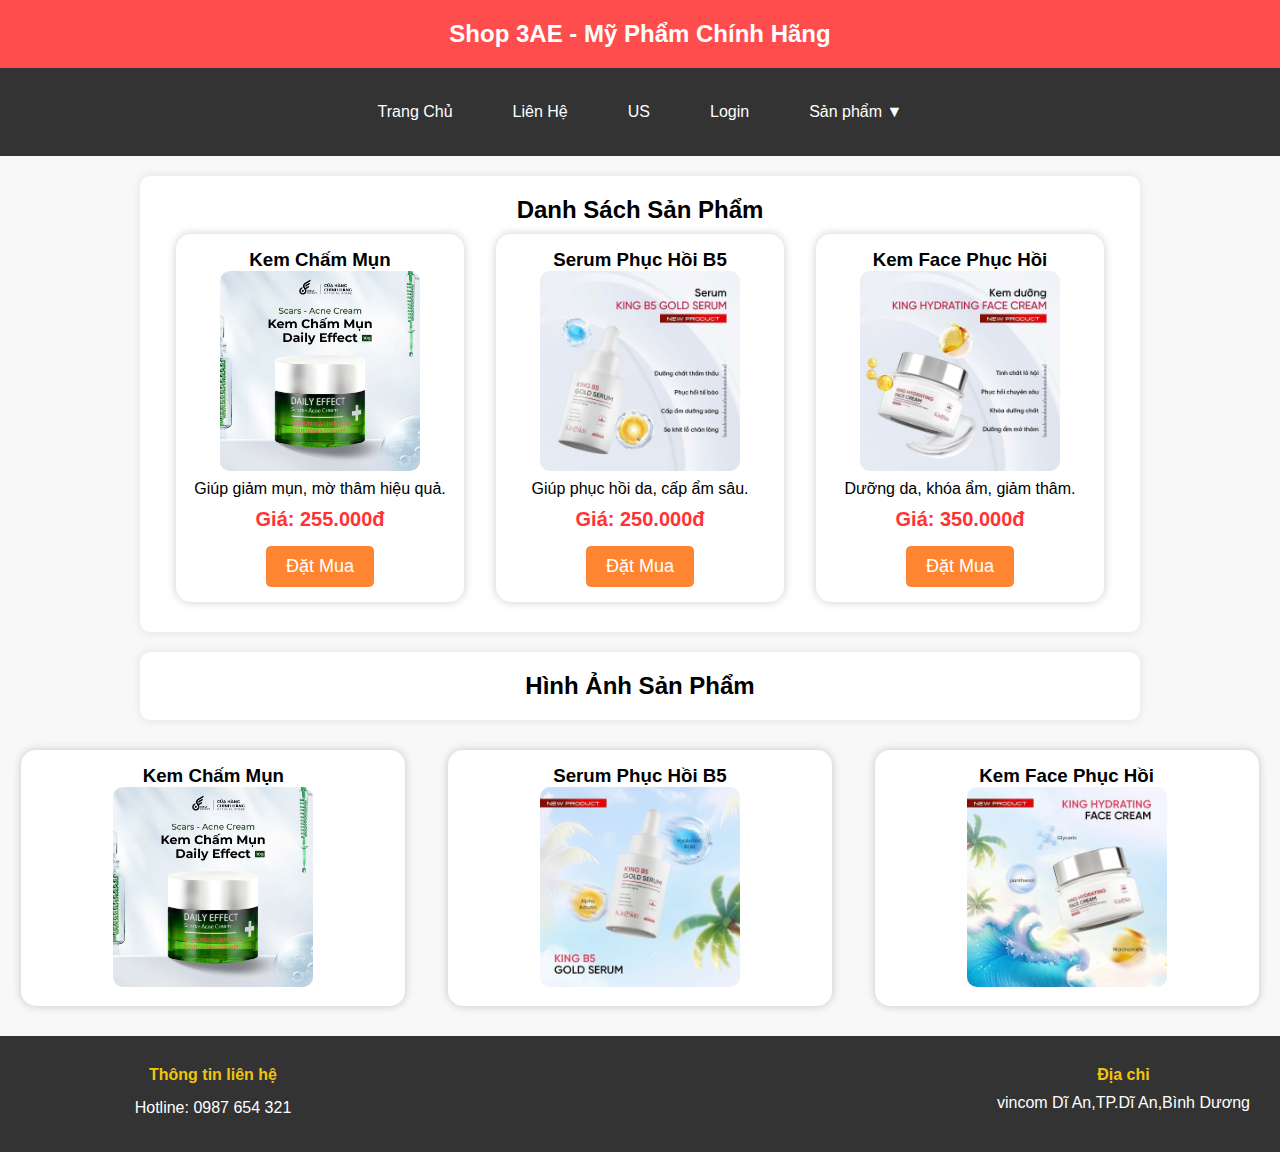
<file: index.html>
<!DOCTYPE html>
<html lang="vi">
<head>
    <meta charset="UTF-8">
    <meta name="viewport" content="width=device-width, initial-scale=1.0">
    <title>Shop 3AE - Mỹ Phẩm Chính Hãng</title>
    <link rel="stylesheet" href="style.css"> 
</head>
<body>

    <!-- Header -->
    <header>Shop 3AE - Mỹ Phẩm Chính Hãng</header>
    <nav>
    <ul>
            <li><a href="index.html">Trang Chủ</a></li>
            <li><a href="contact.html">Liên Hệ</a></li>
            <li><a href="about.html">US</a></li>
            <li id="user-info">
                <a href="login.html" id="login-link">Login</a>
            </li>
        <li class="dropdown">
            <a href="#" id="sanphamLink">Sản phẩm ▼</a> <!-- Click vào sẽ mở trang -->
        <ul class="dropdown-content">
            <li><a href="#"data-link="kem-phuc-hoi.html">Kem Phục Hồi</a></li>
            <li><a href="#"data-link="serum-b5.html">Serum B5</a></li>
            <li><a href="#"data-link="cham-mun.html">Chấm mụn</a></li>
        </ul>
        </li>
    </ul>
    </nav>   
   


    <style>
        /* Thanh nav */
        nav {
            display: flex;
            justify-content: center; /* Căn giữa */
            align-items: center;
            gap: 20px;
            background-color: #333;
            padding: 10px;
        }
    
        /* Link trong menu */
        nav a {
            color: white;
            text-decoration: none;
            padding: 10px 15px;
            display: block;
        }
    
        /* Dropdown */
        .dropdown {
            position: relative;
        }
    
        /* Nội dung dropdown (ẩn ban đầu) */
        .dropdown-content {
            display: none;
            position: absolute;
            background-color: white;
            min-width: 150px;
            box-shadow: 0px 4px 8px rgba(0, 0, 0, 0.2);
            top: 100%;
            left: 0;
        }
    
        /* Link trong dropdown */
        .dropdown-content a {
            color: black;
            padding: 10px;
            display: block;
        }
    
        /* Hiện dropdown khi hover */
        .dropdown:hover .dropdown-content {
            display: block;
        }
    
        /* Hiệu ứng hover */
        nav a:hover, .dropdown-content a:hover {
            background-color: #575757;
            color: white;
        }
    </style>
   

    <div class="container">
        <h2>Danh Sách Sản Phẩm</h2>
        <div class="product-list">
            <div class="product">
                <h3>Kem Chấm Mụn</h3>
                <img src="images/z6321935845015_a6a016997dbb2db35378455ff9b80a34.jpg" alt="Kem Chấm Mụn">
                <p>Giúp giảm mụn, mờ thâm hiệu quả.</p>
                <p class="price">Giá: 255.000đ</p>
                <button class="order-btn" onclick="order('Kem Chấm Mụn')">Đặt Mua</button>
            </div>

            <div class="product">
                <h3>Serum Phục Hồi B5</h3>
                <img src="images/serum_b5/b5_1.jpg" alt="Serum B5">
                <p>Giúp phục hồi da, cấp ẩm sâu.</p>
                <p class="price">Giá: 250.000đ</p>
                <button class="order-btn" onclick="order('Serum Phục Hồi B5')">Đặt Mua</button>
            </div>

            <div class="product">
                <h3>Kem Face Phục Hồi</h3>
                <img src="images/kem_face/face_1.jpg" alt="Kem Face Phục Hồi">
                <p>Dưỡng da, khóa ẩm, giảm thâm.</p>
                <p class="price">Giá: 350.000đ</p>
                <button class="order-btn" onclick="order('Kem Face Phục Hồi')">Đặt Mua</button>
            </div>
        </div>
    </div>

    <!-- Danh sách hình ảnh -->
    <div class="container">
        <h2>Hình Ảnh Sản Phẩm</h2>
        
    </div>
<section>
    
    <div class="product-list">
        <div class="product">
            <h3>Kem Chấm Mụn</h3>
            <img src="images/z6321935845015_a6a016997dbb2db35378455ff9b80a34.jpg" alt="Kem Chấm Mụn" onclick="showProductImages('acne')">   
        </div>

        <div class="product">
            <h3>Serum Phục Hồi B5</h3>
            <img src="images/serum_b5/b5_2.jpg" alt="Serum B5" onclick="showProductImages('serum')">
        </div>

        <div class="product">
            <h3>Kem Face Phục Hồi</h3>
            <img src="images/kem_face/face_2.jpg" alt="Kem Face Phục Hồi"  onclick="showProductImages('face')">           
        </div>
    </div>

<!-- Hiển thị ảnh chi tiết -->
<section id="product-images" class="hidden">
    <h2>Chi Tiết Sản Phẩm</h2>
    <div id="image-container"></div>
</section>

    <!-- Footer -->
    <footer>
         <div id="footer">
            <div class="a1">
              <h4>Thông tin liên hệ</h4>
              <p>Hotline: 0987 654 321</p>
            </div>
            <div class="a2">
              <h4>Địa chỉ</h4>
              <p>vincom Dĩ An,TP.Dĩ An,Bình Dương</p>
            </div>
          </div>
    </footer>
    <script src="script.js"></script>
    
   
</body>
</html>
</file>
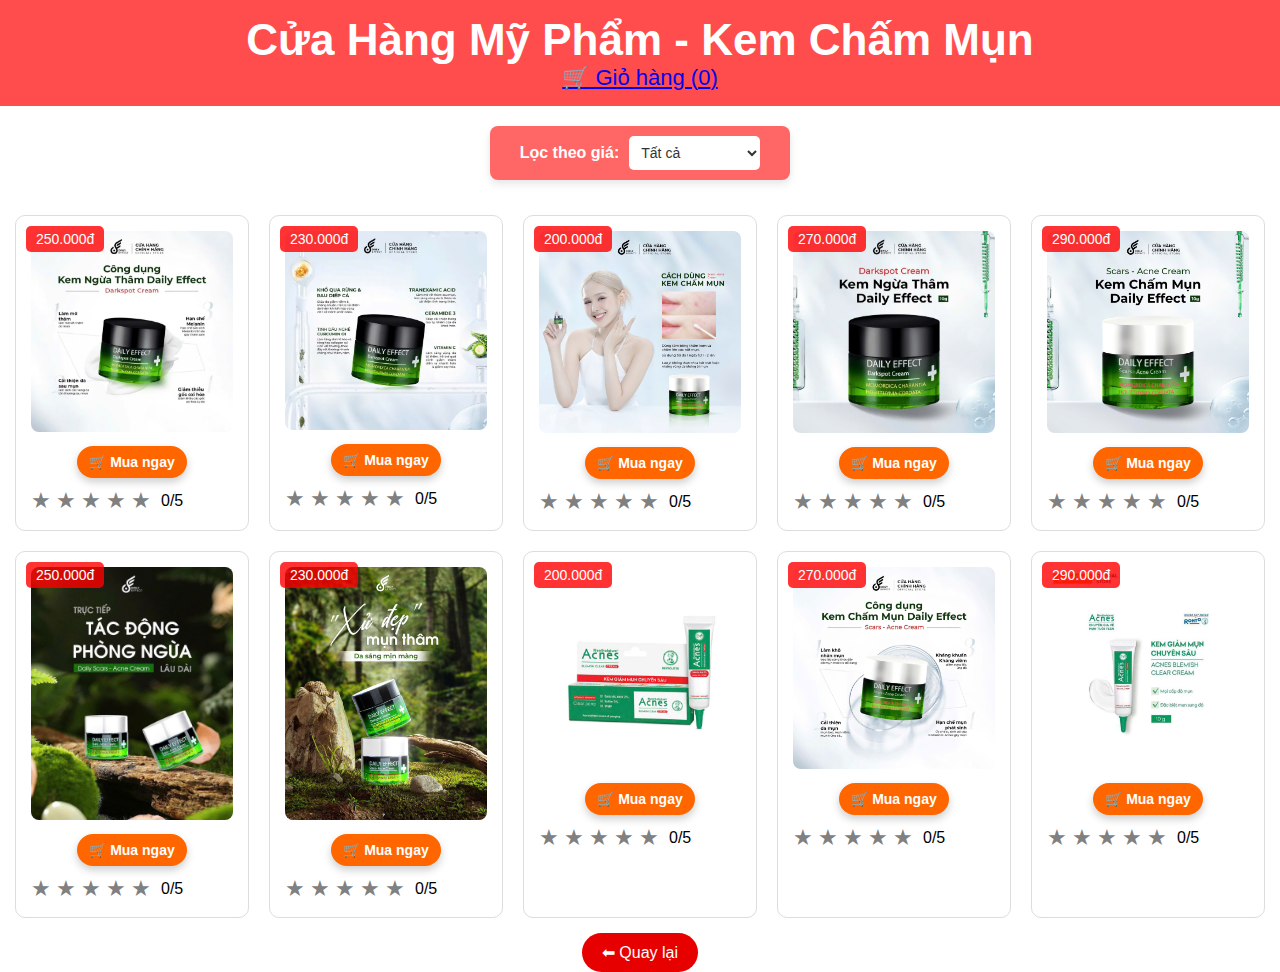
<file: cham-mun.html>
<!DOCTYPE html>
<html lang="vi">
<head>
    <meta charset="UTF-8">
    <meta name="viewport" content="width=device-width, initial-scale=1.0">
    <title>Shop Mỹ Phẩm</title>
    <link rel="stylesheet" href="style1.css">
</head>
<body>

    <!-- Header -->
    <header>
        <h1>Cửa Hàng Mỹ Phẩm - Kem Chấm Mụn</h1>
        <a href="checkout.html">
            🛒 Giỏ hàng (<span id="cart-count">0</span>)
        </a>
    </header>
     <!-- Bộ lọc giá -->
     <div class="filter-container">
        <label for="priceFilter">Lọc theo giá:</label>
        <select id="priceFilter">
            <option value="all">Tất cả</option>
            <option value="200000">Dưới 200.000đ</option>
            <option value="250000">Dưới 250.000đ</option>
            <option value="300000">Dưới 300.000đ</option>
        </select>
    </div>

     <!-- Danh sách sản phẩm -->
     <div class="image-grid">
        <div class="image-container" data-price="250000">
            <img src="images/cham_mun/mun_1.jpg" alt="B5 1">
            <div class="price-overlay">250.000đ</div>
            <button class="buy-now" onclick="showThankYou(250000)">🛒 Mua ngay</button>
            <div class="rating" data-product-id="B5-7">
                <span class="star" data-value="1">★</span>
                <span class="star" data-value="2">★</span>
                <span class="star" data-value="3">★</span>
                <span class="star" data-value="4">★</span>
                <span class="star" data-value="5">★</span>
                <span class="rating-text">0/5</span>
            </div>
        </div>
        
        
        <div class="image-container" data-price="230000">
            <img src="images/cham_mun/mun_2.jpg" alt="B5 2">
            <div class="price-overlay">230.000đ</div>
            <button class="buy-now" onclick="showThankYou(230000)">🛒 Mua ngay</button>
            <div class="rating" data-product-id="B5-7">
                <span class="star" data-value="1">★</span>
                <span class="star" data-value="2">★</span>
                <span class="star" data-value="3">★</span>
                <span class="star" data-value="4">★</span>
                <span class="star" data-value="5">★</span>
                <span class="rating-text">0/5</span>
            </div>
        </div>

        <div class="image-container" data-price="200000">
            <img src="images/cham_mun/mun_3.jpg" alt="B5 3">
            <div class="price-overlay">200.000đ</div>
            <button class="buy-now" onclick="showThankYou(200000)">🛒 Mua ngay</button>
            <div class="rating" data-product-id="B5-7">
                <span class="star" data-value="1">★</span>
                <span class="star" data-value="2">★</span>
                <span class="star" data-value="3">★</span>
                <span class="star" data-value="4">★</span>
                <span class="star" data-value="5">★</span>
                <span class="rating-text">0/5</span>
            </div>
        </div>

        <div class="image-container" data-price="270000">
            <img src="images/cham_mun/mun_4.jpg" alt="B5 4">
            <div class="price-overlay">270.000đ</div>
            <button class="buy-now" onclick="showThankYou(270000)">🛒 Mua ngay</button>
            <div class="rating" data-product-id="B5-7">
                <span class="star" data-value="1">★</span>
                <span class="star" data-value="2">★</span>
                <span class="star" data-value="3">★</span>
                <span class="star" data-value="4">★</span>
                <span class="star" data-value="5">★</span>
                <span class="rating-text">0/5</span>
            </div>
        </div>

        <div class="image-container" data-price="290000">
            <img src="images/cham_mun/mun_5.jpg" alt="B5 5">
            <div class="price-overlay">290.000đ</div>
            <button class="buy-now" onclick="showThankYou(290000)">🛒 Mua ngay</button>
            <div class="rating" data-product-id="B5-7">
                <span class="star" data-value="1">★</span>
                <span class="star" data-value="2">★</span>
                <span class="star" data-value="3">★</span>
                <span class="star" data-value="4">★</span>
                <span class="star" data-value="5">★</span>
                <span class="rating-text">0/5</span>
            </div>
        </div>
        <div class="image-container" data-price="250000">
            <img src="images/cham_mun/mun_6.jpg" alt="B5 6">
            <div class="price-overlay">250.000đ</div>
            <button class="buy-now"  onclick="showThankYou(250000)">🛒 Mua ngay</button>
            <div class="rating" data-product-id="B5-7">
                <span class="star" data-value="1">★</span>
                <span class="star" data-value="2">★</span>
                <span class="star" data-value="3">★</span>
                <span class="star" data-value="4">★</span>
                <span class="star" data-value="5">★</span>
                <span class="rating-text">0/5</span>
            </div>
        </div>

        <div class="image-container" data-price="230000">
            <img src="images/cham_mun/mun_9.jpg" alt="B5 7">
            <div class="price-overlay">230.000đ</div>
            <button class="buy-now"  onclick="showThankYou(230000)">🛒 Mua ngay</button>
            <div class="rating" data-product-id="B5-7">
                <span class="star" data-value="1">★</span>
                <span class="star" data-value="2">★</span>
                <span class="star" data-value="3">★</span>
                <span class="star" data-value="4">★</span>
                <span class="star" data-value="5">★</span>
                <span class="rating-text">0/5</span>
            </div>
        </div>

        <div class="image-container" data-price="200000">
            <img src="images/cham_mun/mun_11.jpg" alt="B5 8">
            <div class="price-overlay">200.000đ</div>
            <button class="buy-now"  onclick="showThankYou(200000)">🛒 Mua ngay</button>
            <div class="rating" data-product-id="B5-7">
                <span class="star" data-value="1">★</span>
                <span class="star" data-value="2">★</span>
                <span class="star" data-value="3">★</span>
                <span class="star" data-value="4">★</span>
                <span class="star" data-value="5">★</span>
                <span class="rating-text">0/5</span>
            </div>
        </div>

        <div class="image-container" data-price="270000">
            <img src="images/cham_mun/mun_8.jpg" alt="B5 9">
            <div class="price-overlay">270.000đ</div>
            <button class="buy-now"  onclick="showThankYou(270000)">🛒 Mua ngay</button>
            <div class="rating" data-product-id="B5-7">
                <span class="star" data-value="1">★</span>
                <span class="star" data-value="2">★</span>
                <span class="star" data-value="3">★</span>
                <span class="star" data-value="4">★</span>
                <span class="star" data-value="5">★</span>
                <span class="rating-text">0/5</span>
            </div>
        </div>

        <div class="image-container" data-price="290000">
            <img src="images/cham_mun/mun_12.jpg" alt="B5 10">
            <div class="price-overlay">290.000đ</div>
            <button class="buy-now"  onclick="showThankYou(290000)">🛒 Mua ngay</button>
            <div class="rating" data-product-id="B5-7">
                <span class="star" data-value="1">★</span>
                <span class="star" data-value="2">★</span>
                <span class="star" data-value="3">★</span>
                <span class="star" data-value="4">★</span>
                <span class="star" data-value="5">★</span>
                <span class="rating-text">0/5</span>
            </div>
        </div>
    </div>
<!-- Nút Quay Lại -->
    <div><button id="backButton">⬅ Quay lại</button>
    </section>
    </div>

    <script src="script1.js"></script>
</body>
</html>
</file>
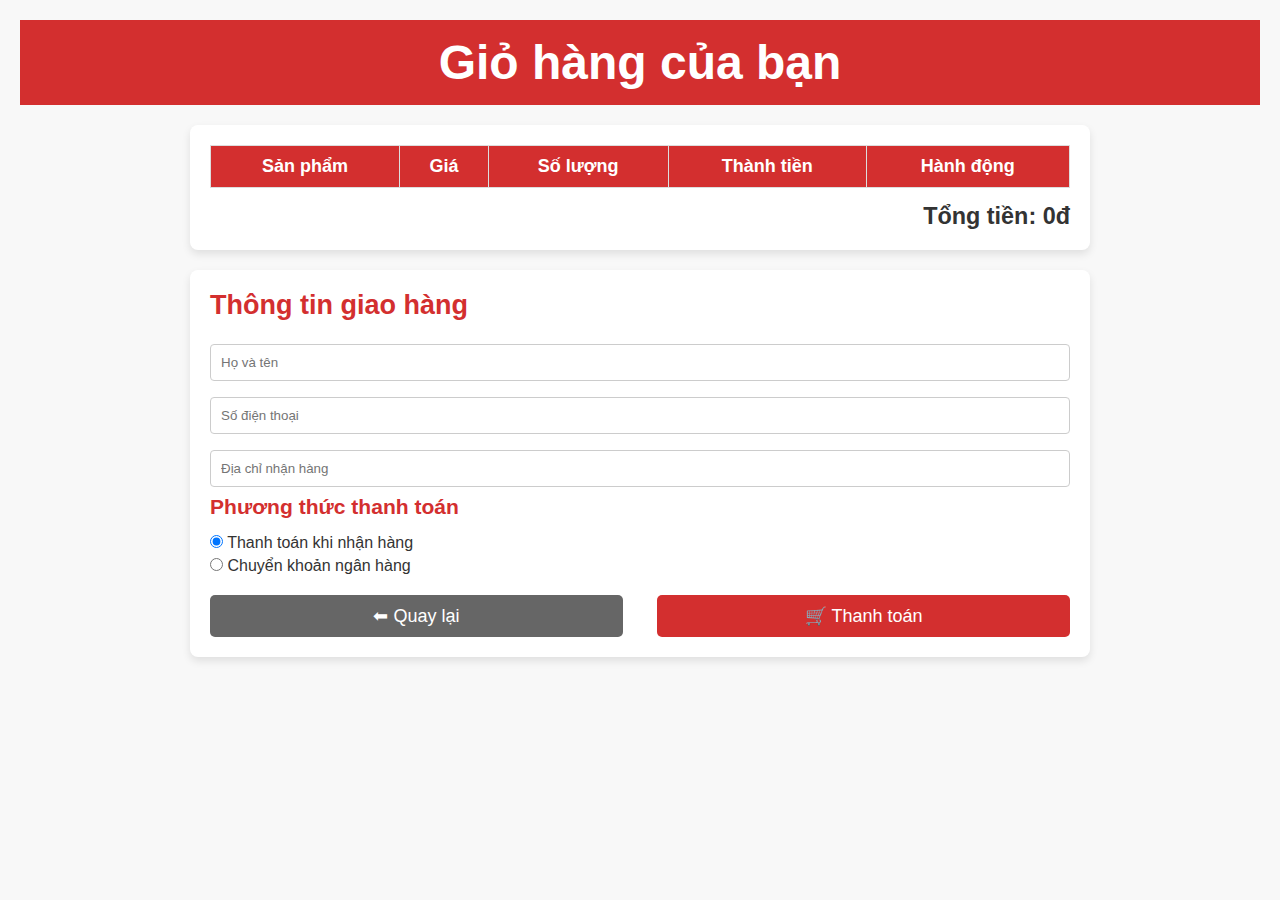
<file: checkout.html>
<!DOCTYPE html>
<html lang="vi">
<head>
    <meta charset="UTF-8">
    <meta name="viewport" content="width=device-width, initial-scale=1.0">
    <title>Giỏ hàng</title>
    <link rel="stylesheet" href="checkout.css">
</head>
<body>
    <header>
        <h1>Giỏ hàng của bạn</h1>
    </header>

    <section id="cart-container">
        <table>
            <thead>
                <tr>
                    <th>Sản phẩm</th>
                    <th>Giá</th>
                    <th>Số lượng</th>
                    <th>Thành tiền</th>
                    <th>Hành động</th>
                </tr>
            </thead>
            <tbody id="cart-items"></tbody>
        </table>
        <div id="cart-total">
            <h3>Tổng tiền: <span id="total-price">0</span>đ</h3>
        </div>
    </section>

    <section id="checkout-form">
        <h2>Thông tin giao hàng</h2>
        <form id="order-form">
            <input type="text" id="name" placeholder="Họ và tên" required>
            <input type="text" id="phone" placeholder="Số điện thoại" required>
            <input type="text" id="address" placeholder="Địa chỉ nhận hàng" required>

            <h3>Phương thức thanh toán</h3>
            <label><input type="radio" name="payment" value="cod" checked> Thanh toán khi nhận hàng</label>
            <label><input type="radio" name="payment" value="bank"> Chuyển khoản ngân hàng</label>
            <div class="checkout-buttons">
                <button id="back-button"onclick="history.back()">⬅ Quay lại</button>
                <button id="checkout-button">🛒 Thanh toán</button>
            </div>
           

        </form>
    </section>

    <script src="cart.js"></script>
    
</body>
</html>
</file>
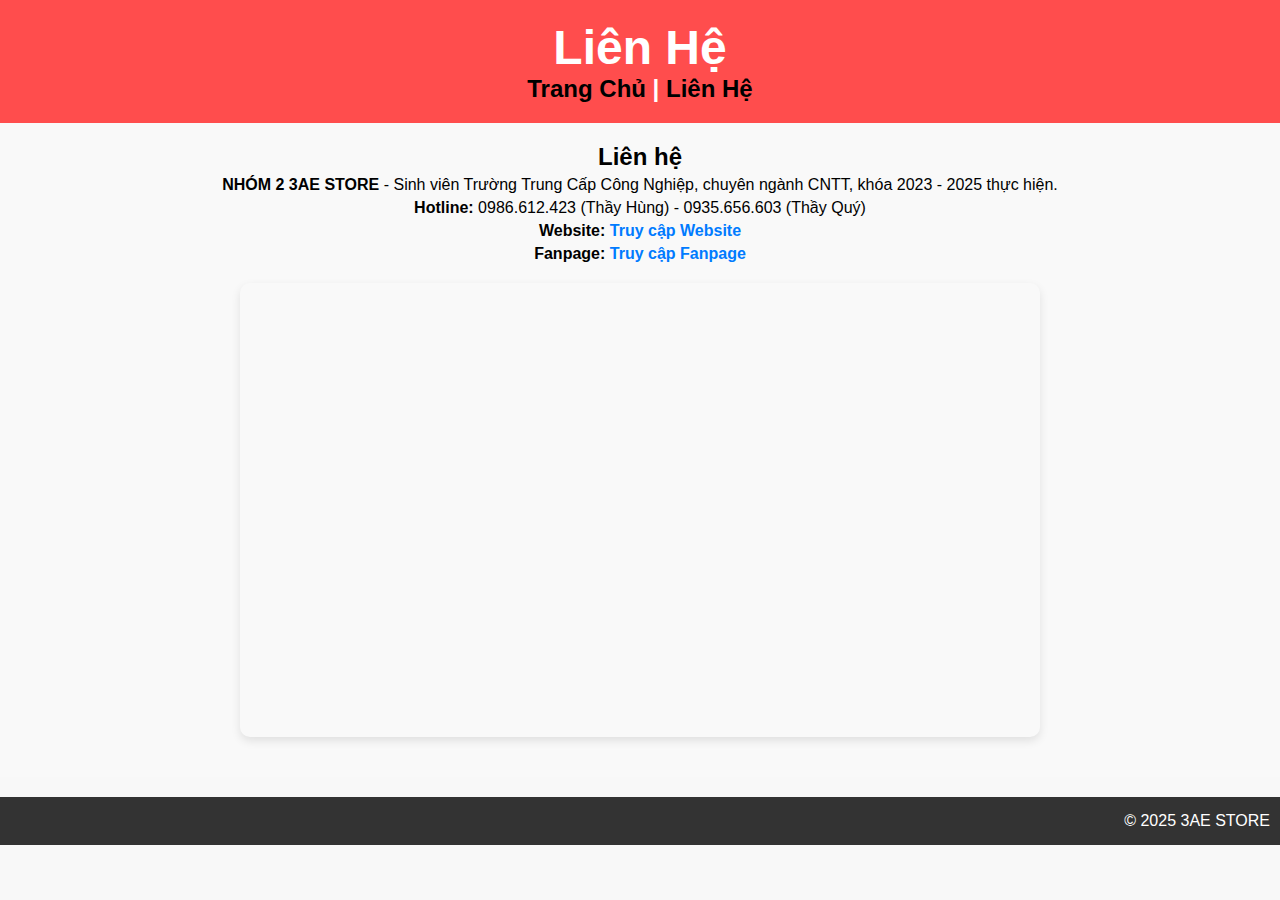
<file: contact.html>
<!DOCTYPE html>
<html lang="vi">
<head>
    <meta charset="UTF-8">
    <meta name="viewport" content="width=device-width, initial-scale=1.0">
    <title>Liên Hệ - 3AE STORE</title>
    <link rel="stylesheet" href="style.css">
</head>
<body>
    <header>
        <h1>Liên Hệ</h1>
        <nav>
            <a href="index.html">Trang Chủ</a> |
            <a href="contact.html">Liên Hệ</a>
        </nav>
    </header>

    <section id="contact">
        <h2>Liên hệ</h2>
        <p> <b>NHÓM 2 3AE STORE</b> - Sinh viên Trường Trung Cấp Công Nghiệp, chuyên ngành CNTT, khóa 2023 - 2025 thực hiện.</p>
        <p><strong>Hotline:</strong>  0986.612.423 (Thầy Hùng) - 0935.656.603 (Thầy Quý) </p>
        <p><strong>Website:</strong> <a href="http://bdi.edu.vn/" target="_blank">Truy cập Website</a></p>
        <p><strong>Fanpage:</strong> <a href="https://web.facebook.com/bdi.edu.vn" target="_blank">Truy cập Fanpage</a></p>

        <div class="map-container">
            <iframe 
                src="https://www.google.com/maps/embed?pb=!1m18!1m12!1m3!1d3917.8313326351677!2d106.73750307487165!3d10.900419889255959!2m3!1f0!2f0!3f0!3m2!1i1024!2i768!4f13.1!3m3!1m2!1s0x3174d83c1116183d%3A0xfa754495eeb43247!2sBinh%20Duong%20Industry%20College!5e0!3m2!1sfr!2s!4v1740363453438!5m2!1sfr!2s"
                 width="700" height="450" style="border:0;" allowfullscreen="" loading="lazy" referrerpolicy="no-referrer-when-downgrade"> 
            </iframe>
        </div>
    </section>

    <footer>
        <p>&copy; 2025 3AE STORE</p>
    </footer>
</body>
</html>
</file>
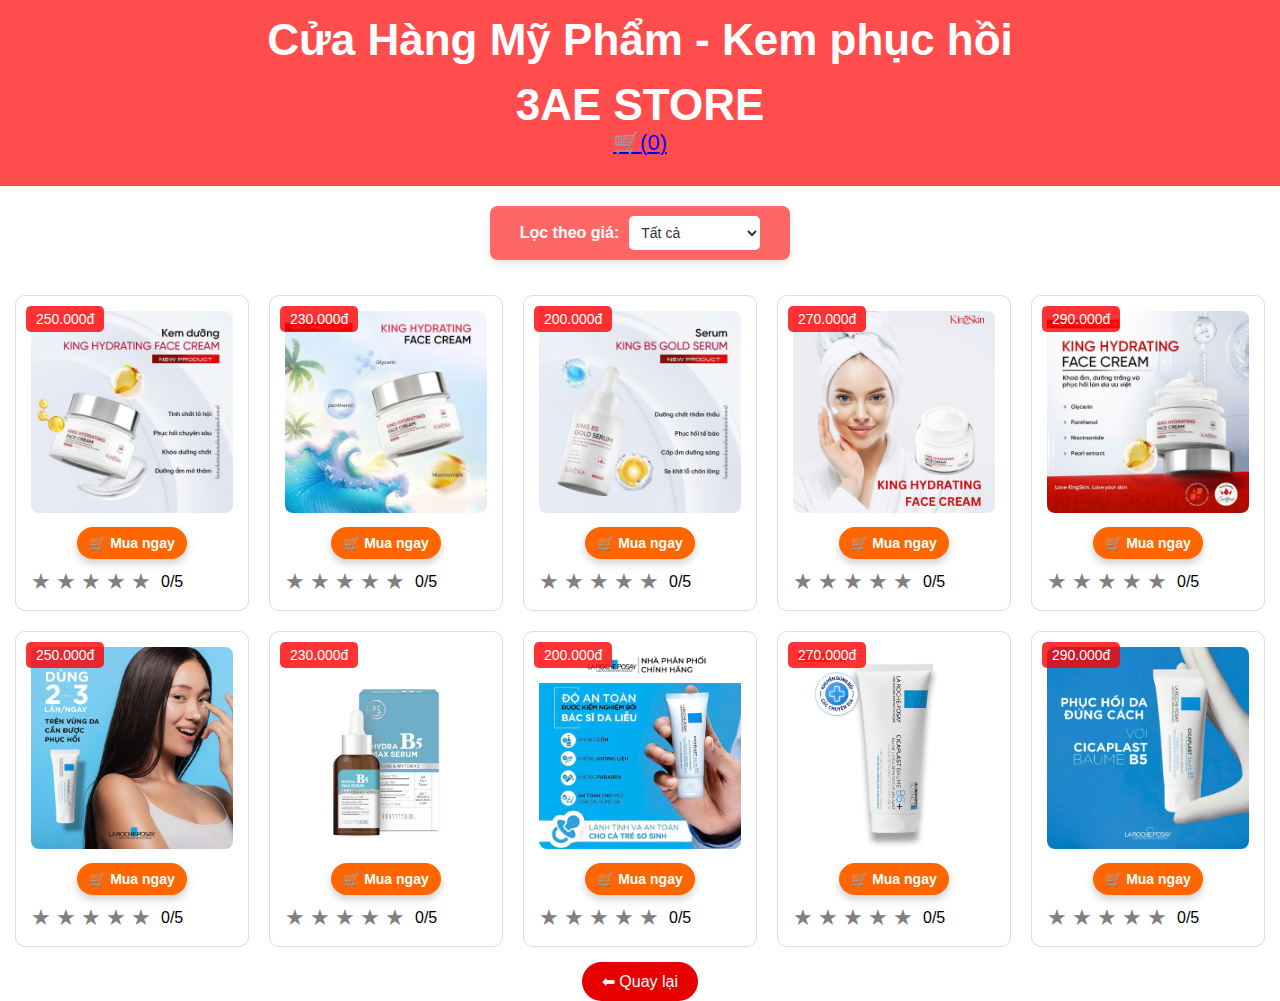
<file: kem-phuc-hoi.html>
<!DOCTYPE html>
<html lang="vi">
<head>
    <meta charset="UTF-8">
    <meta name="viewport" content="width=device-width, initial-scale=1.0">
    <title>Shop Mỹ Phẩm</title>
    <link rel="stylesheet" href="style1.css">
</head>
<body>

    <!-- Header -->
    <header>
        <h1>Cửa Hàng Mỹ Phẩm - Kem phục hồi</h1>
        <header>
            <h1>3AE STORE</h1>
            <a href="checkout.html">
                🛒(<span id="cart-count">0</span>)
            </a>
        </header>
    </header>
     <!-- Bộ lọc giá -->
     <div class="filter-container">
        <label for="priceFilter">Lọc theo giá:</label>
        <select id="priceFilter">
            <option value="all">Tất cả</option>
            <option value="200000">Dưới 200.000đ</option>
            <option value="250000">Dưới 250.000đ</option>
            <option value="300000">Dưới 300.000đ</option>
        </select>
    </div>

    <!-- Danh sách sản phẩm -->
    <div class="image-grid">
        <div class="image-container" data-price="250000">
            <img src="images/kem_face/face_1.jpg" alt="B5 1">
            <div class="price-overlay">250.000đ</div>
            <button class="buy-now" onclick="showThankYou(250000)">🛒 Mua ngay</button>
            <div class="rating" data-product-id="B5-7">
                <span class="star" data-value="1">★</span>
                <span class="star" data-value="2">★</span>
                <span class="star" data-value="3">★</span>
                <span class="star" data-value="4">★</span>
                <span class="star" data-value="5">★</span>
                <span class="rating-text">0/5</span>
            </div>
        </div>
        
        <div class="image-container" data-price="230000">
            <img src="images/kem_face/face_2.jpg" alt="B5 2">
            <div class="price-overlay">230.000đ</div>
            <button class="buy-now" onclick="showThankYou(230000)">🛒 Mua ngay</button>
            <div class="rating" data-product-id="B5-7">
                <span class="star" data-value="1">★</span>
                <span class="star" data-value="2">★</span>
                <span class="star" data-value="3">★</span>
                <span class="star" data-value="4">★</span>
                <span class="star" data-value="5">★</span>
                <span class="rating-text">0/5</span>
            </div>
        </div>

        <div class="image-container" data-price="200000">
            <img src="images/kem_face/face_3.jpg" alt="B5 3">
            <div class="price-overlay">200.000đ</div>
            <button class="buy-now" onclick="showThankYou(200000)">🛒 Mua ngay</button>
            <div class="rating" data-product-id="B5-7">
                <span class="star" data-value="1">★</span>
                <span class="star" data-value="2">★</span>
                <span class="star" data-value="3">★</span>
                <span class="star" data-value="4">★</span>
                <span class="star" data-value="5">★</span>
                <span class="rating-text">0/5</span>
            </div>
        </div>

        <div class="image-container" data-price="270000">
            <img src="images/kem_face/face_4.jpg" alt="B5 4">
            <div class="price-overlay">270.000đ</div>
            <button class="buy-now" onclick="showThankYou(270000)">🛒 Mua ngay</button>
            <div class="rating" data-product-id="B5-7">
                <span class="star" data-value="1">★</span>
                <span class="star" data-value="2">★</span>
                <span class="star" data-value="3">★</span>
                <span class="star" data-value="4">★</span>
                <span class="star" data-value="5">★</span>
                <span class="rating-text">0/5</span>
            </div>
        </div>

        <div class="image-container" data-price="290000">
            <img src="images/kem_face/face_5.jpg" alt="B5 5">
            <div class="price-overlay">290.000đ</div>
            <button class="buy-now" onclick="showThankYou(290000)">🛒 Mua ngay</button> 
            <div class="rating" data-product-id="B5-7">
                <span class="star" data-value="1">★</span>
                <span class="star" data-value="2">★</span>
                <span class="star" data-value="3">★</span>
                <span class="star" data-value="4">★</span>
                <span class="star" data-value="5">★</span>
                <span class="rating-text">0/5</span>
            </div>
        </div>
        <div class="image-container" data-price="250000">
            <img src="images/kem_face/face_6.jpg" alt="B5 6">
            <div class="price-overlay">250.000đ</div>
            <button class="buy-now"  onclick="showThankYou(250000)">🛒 Mua ngay</button>
            <div class="rating" data-product-id="B5-7">
                <span class="star" data-value="1">★</span>
                <span class="star" data-value="2">★</span>
                <span class="star" data-value="3">★</span>
                <span class="star" data-value="4">★</span>
                <span class="star" data-value="5">★</span>
                <span class="rating-text">0/5</span>
            </div>
        </div>

        <div class="image-container" data-price="230000">
            <img src="images/kem_face/face_7.jpg" alt="B5 7">
            <div class="price-overlay">230.000đ</div>
            <button class="buy-now"  onclick="showThankYou(230000)">🛒 Mua ngay</button>
            <div class="rating" data-product-id="B5-7">
                <span class="star" data-value="1">★</span>
                <span class="star" data-value="2">★</span>
                <span class="star" data-value="3">★</span>
                <span class="star" data-value="4">★</span>
                <span class="star" data-value="5">★</span>
                <span class="rating-text">0/5</span>
            </div>
        </div>

        <div class="image-container" data-price="200000">
            <img src="images/kem_face/face_8.jpg" alt="B5 8">
            <div class="price-overlay">200.000đ</div>
            <button class="buy-now"  onclick="showThankYou(200000)">🛒 Mua ngay</button>
            <div class="rating" data-product-id="B5-7">
                <span class="star" data-value="1">★</span>
                <span class="star" data-value="2">★</span>
                <span class="star" data-value="3">★</span>
                <span class="star" data-value="4">★</span>
                <span class="star" data-value="5">★</span>
                <span class="rating-text">0/5</span>
            </div>
        </div>

        <div class="image-container" data-price="270000">
            <img src="images/kem_face/face_9.jpg" alt="B5 9">
            <div class="price-overlay">270.000đ</div>
            <button class="buy-now"  onclick="showThankYou(270000)">🛒 Mua ngay</button>
            <div class="rating" data-product-id="B5-7">
                <span class="star" data-value="1">★</span>
                <span class="star" data-value="2">★</span>
                <span class="star" data-value="3">★</span>
                <span class="star" data-value="4">★</span>
                <span class="star" data-value="5">★</span>
                <span class="rating-text">0/5</span>
            </div>
        </div>

        <div class="image-container" data-price="290000">
            <img src="images/kem_face/face_10.jpg" alt="B5 10">
            <div class="price-overlay">290.000đ</div>
            <button class="buy-now"  onclick="showThankYou(290000)">🛒 Mua ngay</button>
             <div class="rating" data-product-id="B5-7">
                <span class="star" data-value="1">★</span>
                <span class="star" data-value="2">★</span>
                <span class="star" data-value="3">★</span>
                <span class="star" data-value="4">★</span>
                <span class="star" data-value="5">★</span>
                <span class="rating-text">0/5</span>
            </div>
        </div>
    </div>
<!-- Nút Quay Lại -->
    <div><button id="backButton">⬅ Quay lại</button>
    </section>
    </div>

    <script src="script1.js"></script>
</body>
</html>
</file>
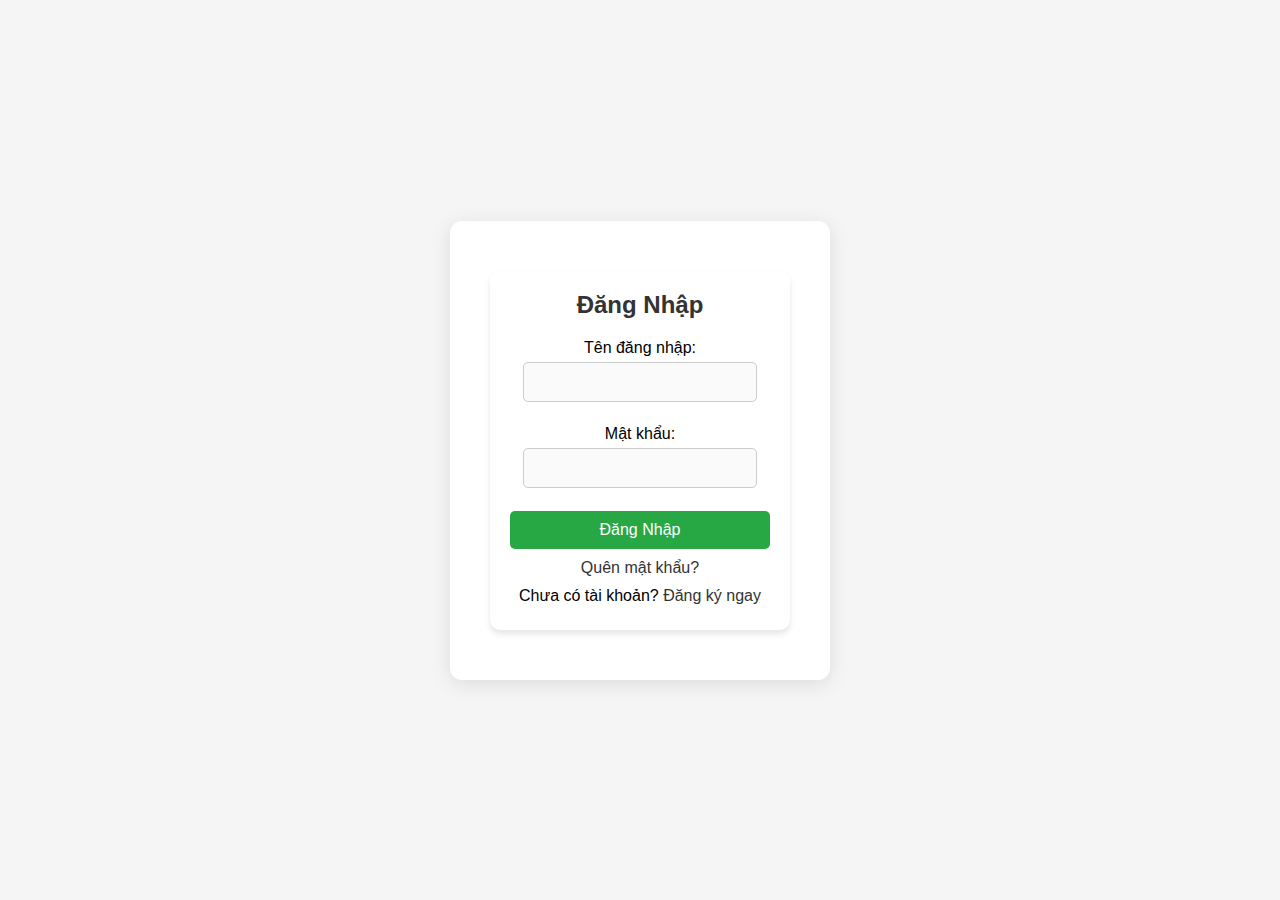
<file: login.html>
<!DOCTYPE html>
<html lang="vi">
<head>
    <meta charset="UTF-8">
    <meta name="viewport" content="width=device-width, initial-scale=1.0">
    <title>Đăng Nhập</title>
    <link rel="stylesheet" href="style.css">
</head>
<body>
    <div id="container">
        <!-- Form Đăng Nhập -->
        <div id="login-form">
            <h2>Đăng Nhập</h2>
            <form onsubmit="return checkLogin(event)">
                <label for="username">Tên đăng nhập:</label>
                <input type="text" id="username" required><br><br>

                <label for="password">Mật khẩu:</label>
                <input type="password" id="password" required><br><br>

                <button type="submit">Đăng Nhập</button>
            </form>
            <p><a href="#" onclick="showForgotPassword()">Quên mật khẩu?</a></p>
            <p>Chưa có tài khoản? <a href="#" onclick="showRegister()">Đăng ký ngay</a></p>
        </div>

        <!-- Form Đăng Ký -->
        <div id="register-form" style="display: none;">
            <h2>Đăng Ký</h2>
            <form onsubmit="return register(event)">
                <label for="new-username">Tên đăng nhập:</label>
                <input type="text" id="new-username" required><br><br>

                <label for="new-password">Mật khẩu:</label>
                <input type="password" id="new-password" required><br><br>

                <label for="confirm-password">Nhập lại mật khẩu:</label>
                <input type="password" id="confirm-password" required><br><br>

                <button type="submit">Đăng Ký</button>
            </form>
            <p><a href="#" onclick="showLogin()">Quay lại đăng nhập</a></p>
        </div>

        <!-- Form Quên Mật Khẩu -->
        <div id="forgot-password-form" style="display: none;">
            <h2>Quên Mật Khẩu</h2>
            <form onsubmit="return resetPassword(event)">
                <label for="reset-username">Tên đăng nhập:</label>
                <input type="text" id="reset-username" required><br><br>

                <label for="new-reset-password">Mật khẩu mới:</label>
                <input type="password" id="new-reset-password" required><br><br>

                <button type="submit">Đặt lại mật khẩu</button>
            </form>
            <p><a href="#" onclick="showLogin()">Quay lại đăng nhập</a></p>
        </div>
    </div>

    <script>
        // Chuyển đổi giữa các form
        function showRegister() {
            document.getElementById("login-form").style.display = "none";
            document.getElementById("register-form").style.display = "block";
            document.getElementById("forgot-password-form").style.display = "none";
        }

        function showForgotPassword() {
            document.getElementById("login-form").style.display = "none";
            document.getElementById("register-form").style.display = "none";
            document.getElementById("forgot-password-form").style.display = "block";
        }

        function showLogin() {
            document.getElementById("login-form").style.display = "block";
            document.getElementById("register-form").style.display = "none";
            document.getElementById("forgot-password-form").style.display = "none";
        }

        // Kiểm tra đăng nhập
        function checkLogin(event) {
            event.preventDefault();
            let username = document.getElementById("username").value;
            let password = document.getElementById("password").value;

            let storedPassword = localStorage.getItem(username);
            if (storedPassword && storedPassword === password) {
                alert("Đăng nhập thành công!");
                window.location.href = "index.html";
            } else {
                alert("Sai tên đăng nhập hoặc mật khẩu!");
            }
        }

        // Đăng ký tài khoản
        function register(event) {
            event.preventDefault();
            let username = document.getElementById("new-username").value;
            let password = document.getElementById("new-password").value;
            let confirmPassword = document.getElementById("confirm-password").value;

            if (password !== confirmPassword) {
                alert("Mật khẩu nhập lại không khớp!");
                return false;
            }

            if (localStorage.getItem(username)) {
                alert("Tên đăng nhập đã tồn tại!");
                return false;
            }

            localStorage.setItem(username, password);
            alert("Đăng ký thành công!");
            showLogin();
        }

        // Đặt lại mật khẩu
        function resetPassword(event) {
            event.preventDefault();
            let username = document.getElementById("reset-username").value;
            let newPassword = document.getElementById("new-reset-password").value;

            if (localStorage.getItem(username)) {
                localStorage.setItem(username, newPassword);
                alert("Mật khẩu đã được đặt lại!");
                showLogin();
            } else {
                alert("Tài khoản không tồn tại!");
            }
        }
    </script>
    <style>
    /* Reset mặc định */
    * {
        margin: 0;
        padding: 0;
        box-sizing: border-box;
        font-family: 'Poppins', sans-serif;
    }
    
    /* Nền trang */
    body {
        display: flex;
        justify-content: center;
        align-items: center;
        height: 100vh;
        background: #f5f5f5;
        padding: 20px;
    }
    
    /* Container của form */
    #container {
        width: 100%;
        max-width: 380px;
        padding: 30px;
        background: #ffffff;
        border-radius: 12px;
        box-shadow: 0 4px 20px rgba(0, 0, 0, 0.1);
        text-align: center;
        animation: fadeIn 0.5s ease-in-out;
    }
    
    /* Hiệu ứng xuất hiện */
    @keyframes fadeIn {
        from {
            opacity: 0;
            transform: translateY(-10px);
        }
        to {
            opacity: 1;
            transform: translateY(0);
        }
    }
    
    /* Tiêu đề */
    h2 {
        color: #333;
        margin-bottom: 20px;
        font-weight: 600;
    }
    
    /* Ô nhập liệu */
    input {
        width: 100%;
        padding: 12px;
        margin: 8px 0;
        border: 1px solid #ddd;
        border-radius: 6px;
        font-size: 16px;
        background: #fafafa;
        transition: 0.3s;
    }
    
    input:focus {
        border-color: #444;
        outline: none;
        background: #fff;
    }
    
    /* Nút bấm */
    button {
        width: 100%;
        padding: 12px;
        background: #333;
        color: white;
        border: none;
        border-radius: 6px;
        font-size: 16px;
        cursor: pointer;
        transition: 0.3s;
    }
    
    button:hover {
        background: #555;
    }
    
    /* Liên kết */
    p {
        margin-top: 10px;
    }
    
    a {
        color: #333;
        text-decoration: none;
        font-weight: 500;
    }
    
    a:hover {
        text-decoration: underline;
    }
    
    /* Responsive */
    @media (max-width: 400px) {
        #container {
            padding: 20px;
        }
        
        input, button {
            padding: 10px;
            font-size: 14px;
        }
    }</style>

</body>
</html>
</file>
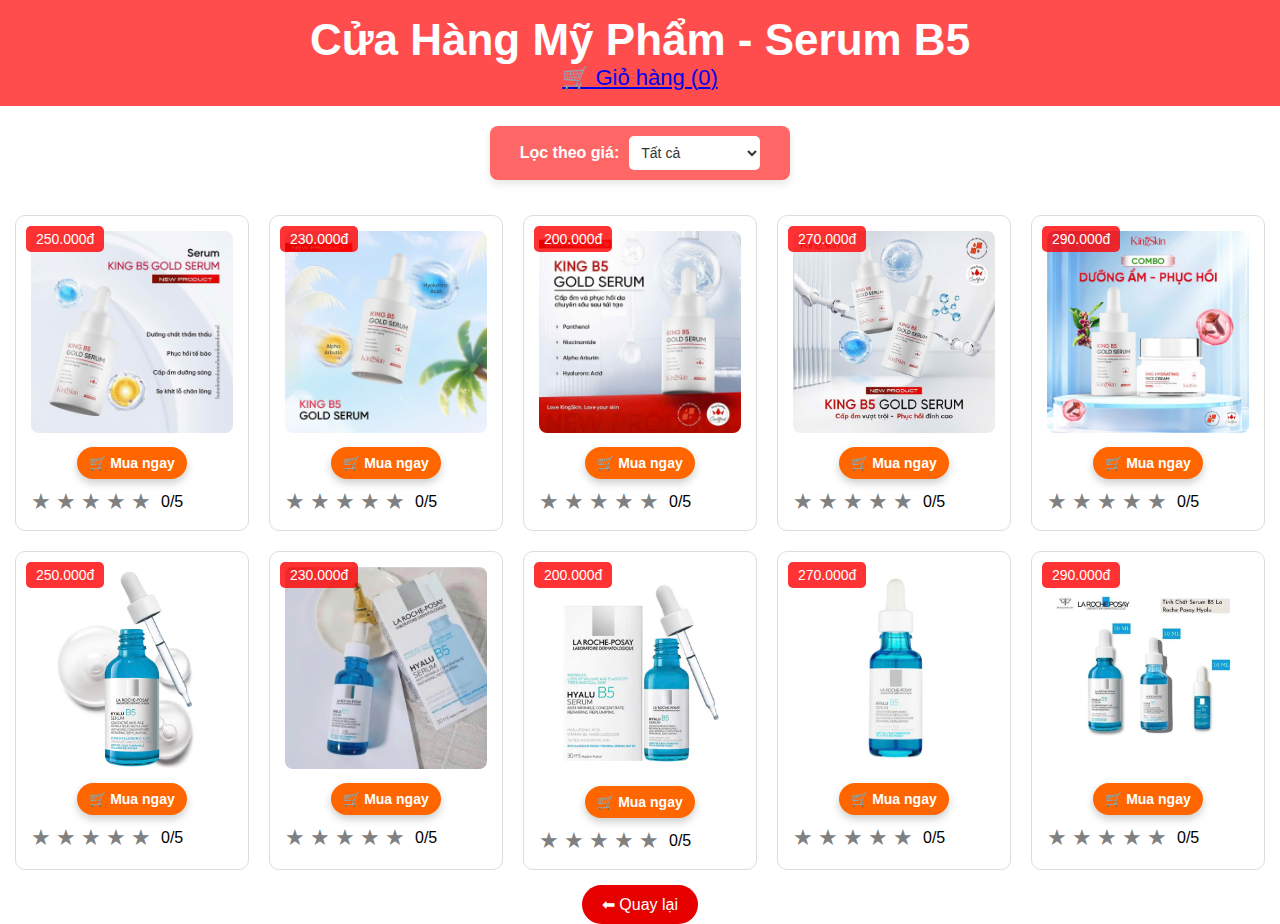
<file: serum-b5.html>
<!DOCTYPE html>
<html lang="vi">
<head>
    <meta charset="UTF-8">
    <meta name="viewport" content="width=device-width, initial-scale=1.0">
    <title>Shop Mỹ Phẩm</title>
    <link rel="stylesheet" href="style1.css">
</head>
<body>

    <!-- Header -->
    <header>
        <h1>Cửa Hàng Mỹ Phẩm - Serum B5</h1>
        <a href="checkout.html">
            🛒 Giỏ hàng (<span id="cart-count">0</span>)
        </a>
    </header>
     <!-- Bộ lọc giá -->
     <div class="filter-container">
        <label for="priceFilter">Lọc theo giá:</label>
        <select id="priceFilter">
            <option value="all">Tất cả</option>
            <option value="200000">Dưới 200.000đ</option>
            <option value="250000">Dưới 250.000đ</option>
            <option value="300000">Dưới 300.000đ</option>
        </select>
    </div>

    <!-- Danh sách sản phẩm -->
    <div class="image-grid">
        <div class="image-container" data-price="250000">
            <img src="images/serum_b5/b5_1.jpg" alt="B5 1">
            <div class="price-overlay">250.000đ</div>
            <button class="buy-now" onclick="showThankYou(250000)">🛒 Mua ngay</button>
            <div class="rating" data-product-id="B5-7">
                <span class="star" data-value="1">★</span>
                <span class="star" data-value="2">★</span>
                <span class="star" data-value="3">★</span>
                <span class="star" data-value="4">★</span>
                <span class="star" data-value="5">★</span>
                <span class="rating-text">0/5</span>
            </div>
        </div>
        
        <div class="image-container" data-price="230000">
            <img src="images/serum_b5/b5_2.jpg" alt="B5 2">
            <div class="price-overlay">230.000đ</div>
            <button class="buy-now" onclick="showThankYou(230000)">🛒 Mua ngay</button>
            <div class="rating" data-product-id="B5-7">
                <span class="star" data-value="1">★</span>
                <span class="star" data-value="2">★</span>
                <span class="star" data-value="3">★</span>
                <span class="star" data-value="4">★</span>
                <span class="star" data-value="5">★</span>
                <span class="rating-text">0/5</span>
            </div>
        </div>

        <div class="image-container" data-price="200000">
            <img src="images/serum_b5/b5_3.jpg" alt="B5 3">
            <div class="price-overlay">200.000đ</div>
            <button class="buy-now" onclick="showThankYou(200000)">🛒 Mua ngay</button>
            <div class="rating" data-product-id="B5-7">
                <span class="star" data-value="1">★</span>
                <span class="star" data-value="2">★</span>
                <span class="star" data-value="3">★</span>
                <span class="star" data-value="4">★</span>
                <span class="star" data-value="5">★</span>
                <span class="rating-text">0/5</span>
            </div>
        </div>

        <div class="image-container" data-price="270000">
            <img src="images/serum_b5/b5_4.jpg" alt="B5 4">
            <div class="price-overlay">270.000đ</div>
            <button class="buy-now" onclick="showThankYou(270000)">🛒 Mua ngay</button>
            <div class="rating" data-product-id="B5-7">
                <span class="star" data-value="1">★</span>
                <span class="star" data-value="2">★</span>
                <span class="star" data-value="3">★</span>
                <span class="star" data-value="4">★</span>
                <span class="star" data-value="5">★</span>
                <span class="rating-text">0/5</span>
            </div>
        </div>

        <div class="image-container" data-price="290000">
            <img src="images/serum_b5/b5_5.jpg" alt="B5 5">
            <div class="price-overlay">290.000đ</div>
            <button class="buy-now" onclick="showThankYou(290000)">🛒 Mua ngay</button>
            <div class="rating" data-product-id="B5-7">
                <span class="star" data-value="1">★</span>
                <span class="star" data-value="2">★</span>
                <span class="star" data-value="3">★</span>
                <span class="star" data-value="4">★</span>
                <span class="star" data-value="5">★</span>
                <span class="rating-text">0/5</span>
            </div>
        </div>
        <div class="image-container" data-price="250000">
            <img src="images/serum_b5/b5_6.jpg" alt="B5 6">
            <div class="price-overlay">250.000đ</div>
            <button class="buy-now"  onclick="showThankYou(250000)">🛒 Mua ngay</button>
            <div class="rating" data-product-id="B5-7">
                <span class="star" data-value="1">★</span>
                <span class="star" data-value="2">★</span>
                <span class="star" data-value="3">★</span>
                <span class="star" data-value="4">★</span>
                <span class="star" data-value="5">★</span>
                <span class="rating-text">0/5</span>
            </div>
        </div>

        <div class="image-container" data-price="230000">
            <img src="images/serum_b5/b5_7.jpg" alt="B5 7">
            <div class="price-overlay">230.000đ</div>
            <button class="buy-now"  onclick="showThankYou(230000)">🛒 Mua ngay</button>
            <div class="rating" data-product-id="B5-7">
                <span class="star" data-value="1">★</span>
                <span class="star" data-value="2">★</span>
                <span class="star" data-value="3">★</span>
                <span class="star" data-value="4">★</span>
                <span class="star" data-value="5">★</span>
                <span class="rating-text">0/5</span>
            </div>
        </div>

        <div class="image-container" data-price="200000">
            <img src="images/serum_b5/b5_8.jpg" alt="B5 8">
            <div class="price-overlay">200.000đ</div>
            <button class="buy-now"  onclick="showThankYou(200000)">🛒 Mua ngay</button>
            <div class="rating" data-product-id="B5-7">
                <span class="star" data-value="1">★</span>
                <span class="star" data-value="2">★</span>
                <span class="star" data-value="3">★</span>
                <span class="star" data-value="4">★</span>
                <span class="star" data-value="5">★</span>
                <span class="rating-text">0/5</span>
            </div>
        </div>

        <div class="image-container" data-price="270000">
            <img src="images/serum_b5/b5_9.jpg" alt="B5 9">
            <div class="price-overlay">270.000đ</div>
            <button class="buy-now"  onclick="showThankYou(270000)">🛒 Mua ngay</button>
            <div class="rating" data-product-id="B5-7">
                <span class="star" data-value="1">★</span>
                <span class="star" data-value="2">★</span>
                <span class="star" data-value="3">★</span>
                <span class="star" data-value="4">★</span>
                <span class="star" data-value="5">★</span>
                <span class="rating-text">0/5</span>
            </div>
        </div>

        <div class="image-container" data-price="290000">
            <img src="images/serum_b5/b5_10.jpg" alt="B5 10">
            <div class="price-overlay">290.000đ</div>
            <button class="buy-now"  onclick="showThankYou(290000)">🛒 Mua ngay</button>
            <div class="rating" data-product-id="B5-7">
                <span class="star" data-value="1">★</span>
                <span class="star" data-value="2">★</span>
                <span class="star" data-value="3">★</span>
                <span class="star" data-value="4">★</span>
                <span class="star" data-value="5">★</span>
                <span class="rating-text">0/5</span>
            </div>
        </div>
    </div>
<!-- Nút Quay Lại -->
    <div><button id="backButton">⬅ Quay lại</button>
    </section>
    </div>
 
    
    

    <script src="script1.js"></script>
</body>
</html>
</file>
<file: style.css>
* {
    margin: 0;
    padding: 0;
    box-sizing: border-box;
    font-family: Arial, sans-serif;
}
body {
    background-color: #f8f8f8;
}
/* Header */
header {
    background-color: #ff4d4d;
    color: white;
    padding: 20px;
    text-align: center;
    font-size: 24px;
    font-weight: bold;
}
/* Navigation */
nav ul {
    list-style: none;
    padding: 0;
    margin: 0;
    display: flex;
    
}

nav ul li {
    position: relative;
    padding: 15px;
}

nav ul li a {
    color: white;
    text-decoration: none;
}

.dropdown-menu {
    display: none;
    position: absolute;
    top: 100%;
    left: 0;
    background: white;
    min-width: 150px;
    box-shadow: 0px 5px 10px rgba(0, 0, 0, 0.2);
}

.dropdown-menu li {
    padding: 10px;
}

.dropdown-menu li a {
    color: black;
    display: block;
}

.dropdown:hover .dropdown-menu {
    display: block;
}



/* Container */
.container {
    max-width: 1000px;
    margin: 20px auto;
    background-color: white;
    padding: 20px;
    border-radius: 10px;
    box-shadow: 0px 0px 10px rgba(0, 0, 0, 0.1);
    text-align: center;
}
/* Danh sách sản phẩm */
.product-list {
    display: flex;
    flex-wrap: wrap;
    justify-content: space-around;
    
}
.product {
    width: 30%;
    background-color: #fff;
    padding: 15px;
    margin: 10px;
    border-radius: 15px;
    text-align: center;
    box-shadow: 0px 0px 10px rgba(0, 0, 0, 0.2);
    transition: all 0.3s ease-in-out;
}

.product:hover {
    border-color: #890000;
    box-shadow: 0px 5px 15px rgba(255, 77, 77, 0.3);
    transform: scale(1.05);
}
.product img {
    width: 100%;
    max-width: 200px;
    border-radius: 10px;
}


.price {
    font-size: 20px;
    font-weight: bold;
    color: #ff3333;
    margin-top: 10px;
}
.order-btn {
    background-color: #ff8533;
    color: white;
    border: none;
    padding: 10px 20px;
    font-size: 18px;
    cursor: pointer;
    border-radius: 5px;
    margin-top: 10px;
}
.order-btn:hover {
    background-color: #cc6600;
}
/* Danh sách hình ảnh */
.gallery {
    text-align: center;
    margin-top: 30px;
}
.gallery img {
    width: 30%;
    margin: 10px;
    border-radius: 10px;
    box-shadow: 0px 0px 5px rgba(0, 0, 0, 0.2);
}

/* Footer */
footer {
    margin-top: 20px;
    padding: 10px;
    background-color: #333;
    color: white;
    text-align: right;
}

.hidden {
    display: none;
}

#product-images {
    margin-top: 20px;
    text-align: center;
}

#image-container img {
    width: 200px;
    margin: 10px;
    border-radius: 10px;
}

  #footer {
    background-color: #333;
    color: white;
    padding: 20px;
    font-family: Arial, sans-serif;
    display: flex;
    justify-content: space-between;
  }
  
  .a1 {
    width: 30%;
    display: flex;
    flex-direction: column;
    text-align: center;

  }
  
  h4 {
    color: #f1c40f;
    margin-bottom: 10px;
    text-align: center;
  }
  
  a {
    color: #000000;
    text-decoration: none;
  }
  
  a:hover {
    text-decoration: underline;
  }
  
  p {
    margin: 5px 0;
  }
  
  #login-form {
    width: 300px;
    margin: 20px auto;
    padding: 20px;
    background: white;
    box-shadow: 0px 4px 6px rgba(0, 0, 0, 0.1);
    border-radius: 10px;
    text-align: center;
}
#login-form input {
    width: 90%;
    padding: 10px;
    margin: 5px 0;
    border: 1px solid #ccc;
    border-radius: 5px;
}
#login-form button {
    width: 100%;
    padding: 10px;
    background: #28a745;
    color: white;
    border: none;
    border-radius: 5px;
    cursor: pointer;
}
#login-form button:hover {
    background: #218838;
}
#contact {
    text-align: center;
    padding: 20px;
    background-color: #f9f9f9;
}

.map-container {
    width: 100%;
    max-width: 800px;
    margin: 20px auto;
    border-radius: 10px;
    overflow: hidden;
    box-shadow: 0px 4px 10px rgba(0, 0, 0, 0.1);
}

#contact a {
    color: #007bff;
    text-decoration: none;
    font-weight: bold;
}
/* Responsive cho điện thoại */
@media screen and (max-width: 600px) {
    .image-grid {
        grid-template-columns: repeat(1, 1fr); /* 1 cột trên màn hình điện thoại */
    }

    .header {
        font-size: 50px; /* Thu nhỏ tiêu đề */
        text-align: center;
    }

    .footer {
        font-size: 14px; /* Thu nhỏ footer */
        padding: 10px;
    }

    .image-container {
        max-width: 90%; /* Thu nhỏ sản phẩm cho vừa màn hình */
        margin: auto;
    }
}
/* Hiệu ứng hover bình thường */
.image-container:hover,
.image-container.hover-effect {
    transform: scale(1.05);
    box-shadow: 0 8px 16px rgba(0, 0, 0, 0.2);
}
.zoomable {
    cursor: pointer;
    transition: transform 0.3s ease-in-out;
}

.image-overlay {
    position: fixed;
    top: 0;
    left: 0;
    width: 100%;
    height: 100%;
    background-color: rgba(0, 0, 0, 0.8);
    display: flex;
    align-items: center;
    justify-content: center;
    z-index: 1000;
}

.zoomed-image {
    max-width: 90%;
    max-height: 90%;
    border-radius: 10px;
    box-shadow: 0 0 15px rgba(255, 255, 255, 0.5);
}
/* Responsive cho điện thoại */
@media screen and (max-width: 600px) {
    .image-grid {
        grid-template-columns: repeat(1, 1fr); /* 1 cột trên màn hình điện thoại */
    }

    .header {
        font-size: 20px; /* Thu nhỏ tiêu đề */
        text-align: center;
    }

    .footer {
        font-size: 14px; /* Thu nhỏ footer */
        padding: 10px;
    }

    .image-container {
        max-width: 90%; /* Thu nhỏ sản phẩm cho vừa màn hình */
        margin: auto;
    }
}
</file>
<file: style1.css>
* {
    margin: 0;
    padding: 0;
    box-sizing: border-box;
    font-family: Arial, sans-serif;
}

/* Header */
header {
    background: #ff4d4d;
    color: white;
    text-align: center;
    padding: 15px;
    font-size: 22px;
}

/* Lưới sản phẩm */
.image-grid {
    display: grid;
    grid-template-columns: repeat(5, minmax(200px, 1fr));
    gap: 20px;
    padding: 20px;
    
}

/* Hộp sản phẩm */
.image-container {
    position: relative;
    text-align: center;
    border: 1px solid #ddd;
    padding: 15px;
    border-radius: 10px;
    transition: transform 0.3s;
}

.image-container img {
    width: 100%;
    height: auto;
    border-radius: 8px;
}

.image-container:hover {
    transform: scale(1.05);
    box-shadow: 0 4px 8px rgba(0, 0, 0, 0.2);
}

/* Giá sản phẩm */
.price-overlay {
    position: absolute;
    top: 10px;
    left: 10px;
    background: rgba(255, 0, 0, 0.8);
    color: white;
    padding: 5px 10px;
    border-radius: 5px;
    font-size: 14px;
}

/* Nút mua ngay */
.buy-now {
    display: block;
    margin: 10px auto;
    padding: 8px 12px;
    font-size: 14px;
    font-weight: bold;
    color: white;
    background: #ff6600;
    border: none;
    border-radius: 20px;
    transition: 0.3s;
    cursor: pointer;
    box-shadow: 0 4px 8px rgba(0, 0, 0, 0.2);
}

.buy-now:hover {
    background: #e60000;
    transform: scale(1.1);
}

/* Thiết lập mặc định */
.image-grid {
    display: grid;
    grid-template-columns: repeat(5, 1fr); /* 4 cột trên màn hình lớn */
    gap: 20px;
    justify-content: center;
    padding: 15px;
}

/* Responsive cho tablet */
@media screen and (max-width: 1024px) {
    .image-grid {
        grid-template-columns: repeat(2, 1fr); /* 2 cột trên màn hình tablet */
    }
}

/* Responsive cho điện thoại */
@media screen and (max-width: 600px) {
    .image-grid {
        grid-template-columns: repeat(1, 1fr); /* 1 cột trên màn hình điện thoại */
    }

    .header {
        font-size: 20px; /* Thu nhỏ tiêu đề */
        text-align: center;
    }

    .image-container {
        max-width: 90%; /* Thu nhỏ sản phẩm cho vừa màn hình */
        margin: auto;
    }
}
/* Hiệu ứng hover bình thường */s
.image-container.hover-effect {
    transform: scale(1.05);
    box-shadow: 0 8px 16px rgba(0, 0, 0, 0.2);
}
 
.button-container {
    margin-top: 20px;
  display: flex;
    justify-content: center;
}
button:hover {
    background: black;
}

    /* Căn chỉnh toàn bộ trang */
html, body {
    height: 100%;
    margin: 0;
    display: flex;
    flex-direction: column;
    font-family: Arial, sans-serif;
    text-align: center;
}
    .button-container {
    margin-top: 20px;
  display: flex;
    justify-content: center;
}

button {
    background: #e60000;
    color: white;
    padding: 10px 20px;
    border: none;
    cursor: pointer;
    font-size: 16px;
    max-width: 150px; /* Giới hạn chiều rộng */
    text-align: center;
    transition: background 0.3s ease-in-out;
    white-space: nowrap; /* Không xuống dòng */
    overflow: hidden;
    display: inline-block;
    border-radius: 20px;
}

button:hover {
    background: black;
}
/* Bộ lọc giá - làm đẹp và responsive */
.filter-container {
    display: flex;
    align-items: center;
    justify-content: center;
    background: #ff6666; /* Màu nền đỏ nhẹ */
    padding: 10px 20px;
    border-radius: 8px; /* Bo góc */
    max-width: 100%; /* Đảm bảo không bị tràn */
    width: 300px; /* Kích thước mặc định */
    margin: 20px auto; /* Căn giữa */
    box-shadow: 0 4px 8px rgba(0, 0, 0, 0.1);
}

/* Nhãn "Lọc theo giá" */
.filter-container label {
    font-size: 16px;
    font-weight: bold;
    color: white;
    margin-right: 10px;
    white-space: nowrap; /* Không bị xuống dòng */
}

/* Dropdown (Select) */
.filter-container select {
    font-size: 14px;
    padding: 8px;
    border: none;
    border-radius: 5px;
    outline: none;
    cursor: pointer;
    background: white;
    color: #333;
    transition: all 0.3s ease;
}

/* Hiệu ứng hover */
.filter-container select:hover {
    background: #ffe6e6;
}

/* Hiệu ứng khi click */
.filter-container select:focus {
    border: 2px solid #ff3333;
}

/* Responsive cho màn hình nhỏ */
@media (max-width: 480px) {
    .filter-container {
        flex-direction: column; /* Xếp dọc */
        width: 90%; /* Chiếm hết chiều rộng */
        padding: 12px;
    }

    .filter-container label {
        margin-bottom: 5px;
        text-align: center;
    }

    .filter-container select {
        width: 100%; /* Chiếm hết khung */
        text-align: center;
    }
}
.rating {
    display: flex;
    align-items: center;
    gap: 5px;
    margin-top: 5px;
}

.star {
    font-size: 22px;
    color: gray;
    cursor: pointer;
    transition: color 0.2s;
}

.star:hover,
.star.hovered {
    color: gold;
}

.star.selected {
    color: gold;
}

.rating-text {
    font-size: 16px;
    margin-left: 5px;
}
</file>
<file: checkout.css>
/* Reset CSS */
* {
    margin: 0;
    padding: 0;
    box-sizing: border-box;
    font-family: Arial, sans-serif;
}

/* Background và bố cục tổng thể */
body {
    background-color: #f8f8f8;
    color: #333;
    padding: 20px;
}

/* Header */
header {
    text-align: center;
    background-color: #d32f2f;
    color: white;
    padding: 15px 0;
    font-size: 24px;
    font-weight: bold;
}

/* Giỏ hàng */
#cart-container {
    background: white;
    padding: 20px;
    border-radius: 8px;
    box-shadow: 0 4px 8px rgba(0, 0, 0, 0.1);
    max-width: 900px;
    margin: 20px auto;
}

/* Bảng sản phẩm */
table {
    width: 100%;
    border-collapse: collapse;
}

th, td {
    border: 1px solid #ddd;
    padding: 10px;
    text-align: center;
}

th {
    background-color: #d32f2f;
    color: white;
}

td img {
    width: 50px;
}

/* Nút tăng/giảm số lượng */
button {
    padding: 5px 10px;
    border: none;
    cursor: pointer;
    border-radius: 4px;
    font-size: 16px;
}

button:hover {
    opacity: 0.8;
}

/* Nút Xóa */
.remove {
    background-color: #ff0000;
    color: white;
}

.remove:hover {
    background-color: #cc0000;
}

/* Tổng tiền */
#cart-total {
    text-align: right;
    font-size: 20px;
    font-weight: bold;
    margin-top: 15px;
}

/* Form thanh toán */
#checkout-form {
    background: white;
    padding: 20px;
    border-radius: 8px;
    box-shadow: 0 4px 8px rgba(0, 0, 0, 0.1);
    max-width: 900px;
    margin: 20px auto;
}

#checkout-form h2, #checkout-form h3 {
    color: #d32f2f;
    margin-bottom: 15px;
}

input[type="text"] {
    width: 100%;
    padding: 10px;
    margin: 8px 0;
    border: 1px solid #ccc;
    border-radius: 4px;
}

/* Phương thức thanh toán */
label {
    display: block;
    margin: 5px 0;
    font-size: 16px;
}

/* Nút quay lại & thanh toán */
.checkout-buttons {
    display: flex;
    justify-content: space-between;
    margin-top: 20px;
}

#back-button, #checkout-button {
    width: 48%;
    padding: 10px;
    font-size: 18px;
    border-radius: 5px;
    border: none;
    cursor: pointer;
    transition: 0.3s;
}

#back-button {
    background-color: #666;
    color: white;
}

#back-button:hover {
    background-color: #444;
}

#checkout-button {
    background-color: #d32f2f;
    color: white;
}

#checkout-button:hover {
    background-color: #b71c1c;
}

/* Mobile (màn hình nhỏ dưới 768px) */
@media screen and (max-width: 768px) {
  body {
    font-size: 14px;
  }
  .container {
    width: 100%;
    padding: 10px;
  }
  .menu {
    display: block;
    text-align: center;
  }
}

/* Tablet (từ 768px đến 1024px) */
@media screen and (min-width: 768px) and (max-width: 1024px) {
  body {
    font-size: 16px;
  }
  .container {
    width: 90%;
  }
}

/* Desktop (trên 1024px) */
@media screen and (min-width: 1024px) {
  body {
    font-size: 18px;
  }
  .container {
    width: 80%;
    max-width: 1200px;
  }
}
</file>
